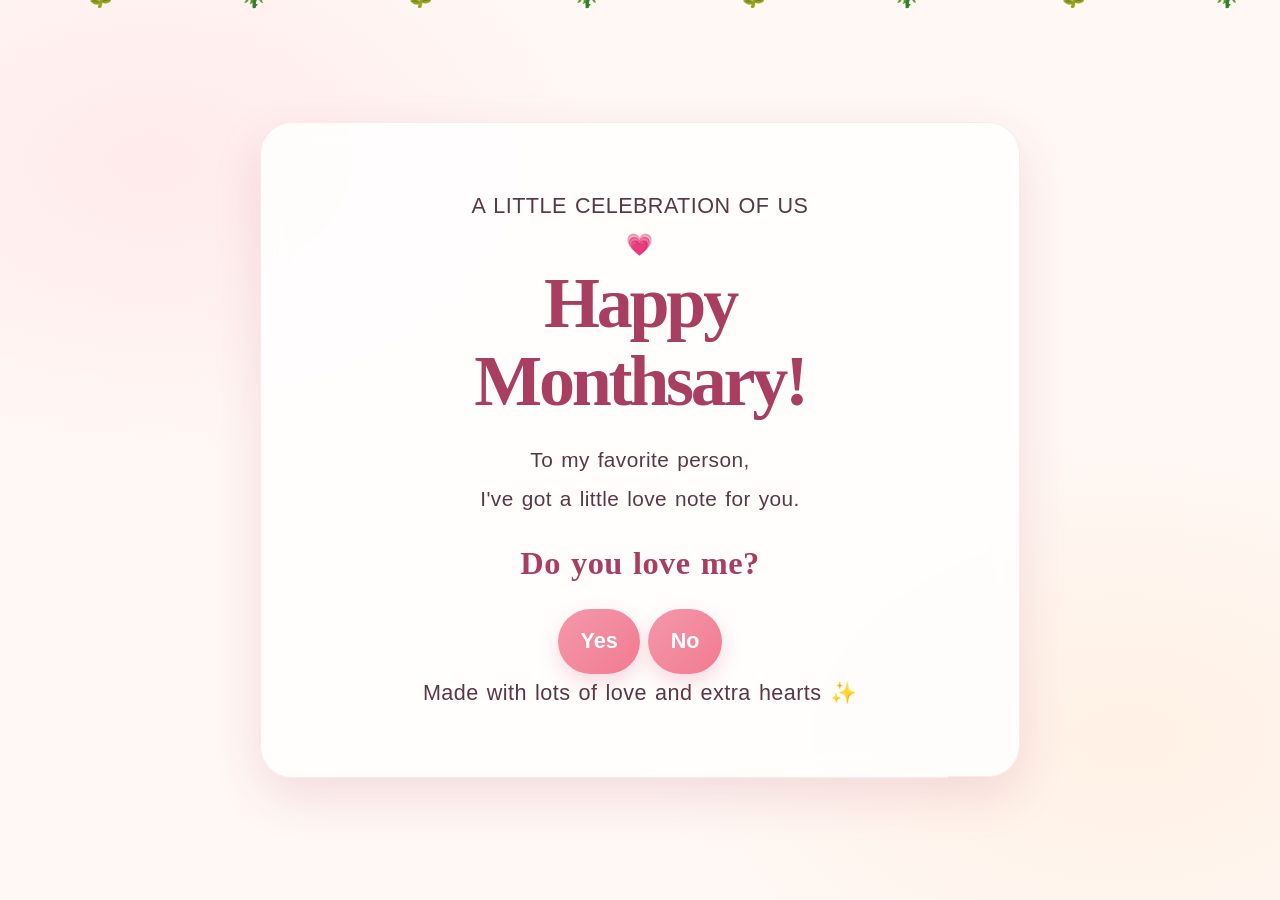
<file: index.html>
<!DOCTYPE html>
<html lang="en">
<head>
	<meta charset="UTF-8">
	<meta name="viewport" content="width=device-width, initial-scale=1.0">
	<link rel="stylesheet" href="aldovino.css">
	<style>
		.card {
			box-sizing: border-box;
			width: min(92vw, 760px);
			padding: clamp(2rem, 6vw, 4rem);
			position: relative;
			z-index: 2;
		}
		.flower-rain {
			position: fixed;
			inset: 0;
			overflow: hidden;
			pointer-events: none;
			z-index: 1;
		}
		.falling-flower {
			position: absolute;
			top: -3rem;
			left: var(--flower-left);
			font-size: clamp(1.5rem, 3vw, 2.4rem);
			will-change: transform;
			animation: flower-fall var(--fall-duration) linear var(--fall-delay) infinite;
		}
		h1 {
			font-size: clamp(2.8rem, 8vw, 4.5rem);
			line-height: 1.08;
		}
		.intro, #message {
			font-size: clamp(1.05rem, 2.4vw, 1.3rem);
			line-height: 1.85;
		}
		#message p {
			margin: 0 0 1.25em;
		}
		.card {
			animation: card-arrive 800ms cubic-bezier(.2,.8,.2,1) both;
		}
		.heart {
			display: inline-block;
			animation: heart-float 2.2s ease-in-out infinite;
			transform-origin: center;
		}
		button {
			position: relative;
			overflow: hidden;
			transition: transform 180ms ease, box-shadow 180ms ease, filter 180ms ease;
		}
		button:hover {
			transform: translateY(-3px) scale(1.05);
			box-shadow: 0 8px 18px rgba(217, 72, 124, .28);
			filter: saturate(1.2);
		}
		button:active {
			transform: scale(.94);
		}
		#yesButton {
			animation: yes-pulse 2s ease-in-out infinite;
		}
		#showMessageButton {
			animation: button-pop 400ms cubic-bezier(.2,1.5,.5,1) both;
		}
		#message {
			animation: message-reveal 600ms ease both;
		}
		@keyframes card-arrive {
			from { opacity: 0; transform: translateY(24px) scale(.97); }
			to { opacity: 1; transform: translateY(0) scale(1); }
		}
		@keyframes heart-float {
			0%, 100% { transform: translateY(0) rotate(-5deg) scale(1); }
			50% { transform: translateY(-9px) rotate(5deg) scale(1.12); }
		}
		@keyframes yes-pulse {
			0%, 100% { box-shadow: 0 0 0 0 rgba(230, 83, 132, .25); }
			50% { box-shadow: 0 0 0 8px rgba(230, 83, 132, 0); }
		}
		@keyframes button-pop {
			from { opacity: 0; transform: scale(.8); }
			to { opacity: 1; transform: scale(1); }
		}
		@keyframes message-reveal {
			from { opacity: 0; transform: translateY(12px); }
			to { opacity: 1; transform: translateY(0); }
		}
		@keyframes flower-fall {
			0% { transform: translate3d(0, -5vh, 0) rotate(0deg); }
			50% { transform: translate3d(28px, 55vh, 0) rotate(180deg); }
			100% { transform: translate3d(-12px, 110vh, 0) rotate(360deg); }
		}
		@media (prefers-reduced-motion: reduce) {
			*, *::before, *::after { animation-duration: .01ms !important; animation-iteration-count: 1 !important; scroll-behavior: auto !important; }
		}
	</style>
	<title>Happy Monthsary!</title>
</head>
<body>
	<div class="flower-rain" aria-hidden="true">
		<span class="falling-flower" style="--flower-left: 6%; --fall-duration: 12s; --fall-delay: -8s;">🌻</span>
		<span class="falling-flower" style="--flower-left: 18%; --fall-duration: 15s; --fall-delay: -3s;">🌹</span>
		<span class="falling-flower" style="--flower-left: 31%; --fall-duration: 11s; --fall-delay: -6s;">🌻</span>
		<span class="falling-flower" style="--flower-left: 44%; --fall-duration: 14s; --fall-delay: -10s;">🌹</span>
		<span class="falling-flower" style="--flower-left: 57%; --fall-duration: 13s; --fall-delay: -2s;">🌻</span>
		<span class="falling-flower" style="--flower-left: 69%; --fall-duration: 16s; --fall-delay: -7s;">🌹</span>
		<span class="falling-flower" style="--flower-left: 82%; --fall-duration: 12s; --fall-delay: -5s;">🌻</span>
		<span class="falling-flower" style="--flower-left: 94%; --fall-duration: 15s; --fall-delay: -11s;">🌹</span>
	</div>
	<main class="card">
		<div class="eyebrow">A LITTLE CELEBRATION OF US</div>
		<div class="heart" aria-hidden="true">💗</div>
		<h1>Happy<br>Monthsary!</h1>
		<p class="intro">To my favorite person,<br>I've got a little love note for you.</p>
		<div class="love-question" id="loveQuestion">
			<h2>Do you love me?</h2>
			<div class="answer-area" id="answerArea">
				<button id="yesButton" type="button">Yes </button>
				<button id="noButton" type="button">No </button>
			</div>
		</div>
		<button id="showMessageButton" type="button" style="display: none;">Read my love note</button>
		<section id="message" aria-live="polite" style="display: none;">
			<p>My asawa, happy monthsary! I'm so grateful that we found each other. Talking to you every day brings something wonderful into my life, whether we're sharing a memories or simply talking about how our day went.</p>
            <p>You're the one of the reason I'm still alive to this day, you're a blessing in disguise, you're the reason I smile every day </p>
			<p>Thank you for making me laugh, listening to me, and being your thoughtful, lovely self. I treasure all the little things we share: our conversations, our silly moments, the memories we're making, and the comfort of having you by my side.</p>
			<p>Being with you reminds me that love is made of a thousand small choices to care, to understand, to cheer each other on. I promise to keep appreciating you, supporting your dreams, and making room for all the happiness still ahead of us.</p>
			<p>Here's to more sweet memories, more laughter, and many more little milestones together even though we're thousand miles away from each other. You mean so much to me, and I feel lucky every day to have you in my life. No matter how many months pass, I hope we never run out of reasons to smile together.</p>
			<p>Happy monthsary, my baby, see you next month. I love you 3000! 💕</p>
			<p>Always yours, Damien Angcon🧸</p>
		</section>
		<div class="signature">Made with lots of love and extra hearts ✨</div>
	</main>
	<script>
		const noButton = document.getElementById('noButton');
		const message = document.getElementById('message');
		const showMessageButton = document.getElementById('showMessageButton');

		function moveNoButton() {
			const maxX = Math.max(0, window.innerWidth - noButton.offsetWidth);
			const maxY = Math.max(0, window.innerHeight - noButton.offsetHeight);
			noButton.style.position = 'fixed';
			noButton.style.left = `${Math.random() * maxX}px`;
			noButton.style.top = `${Math.random() * maxY}px`;
			noButton.style.zIndex = '10';
		}

		noButton.addEventListener('pointerenter', moveNoButton);
		noButton.addEventListener('click', moveNoButton);

		document.getElementById('yesButton').addEventListener('click', () => {
			document.getElementById('loveQuestion').style.display = 'none';
			showMessageButton.style.display = 'inline-block';
		});

		showMessageButton.addEventListener('click', () => {
			message.style.display = 'block';
			showMessageButton.style.display = 'none';
		});
	</script> 
</body>
</html>
</file>
<file: aldovino.css>
:root {
	--pink: #f27b91;
	--rose: #a83e62;
	--ink: #593746;
	--cream: #fff8f5;
	--blush: #ffe4e9;
}

* { box-sizing: border-box; }

body {
	min-height: 100vh;
	margin: 0;
	padding: clamp(1.25rem, 5vw, 4rem);
	display: grid;
	place-items: center;
	color: var(--ink);
	background:
		radial-gradient(ellipse at 12% 18%, #ffc4d044, transparent 28rem),
		radial-gradient(ellipse at 88% 82%, #ffddb744, transparent 30rem),
		var(--cream);
	font-family: "Nunito", "Trebuchet MS", sans-serif;
	font-size: clamp(1.08rem, 0.8vw + 0.9rem, 1.35rem);
	line-height: 1.8;
	letter-spacing: 0.02em;
	word-spacing: 0.08em;
}

h1, h2, h3 {
	color: var(--rose);
	font-family: Georgia, serif;
	line-height: 1.15;
}

h1 {
	margin: 0 0 1rem;
	font-size: clamp(2.6rem, 8vw, 5.5rem);
	letter-spacing: -0.045em;
}

p { line-height: 1.75; }

a {
	color: var(--rose);
	text-decoration-color: #ef9aab;
	text-underline-offset: 0.2em;
}

button, .button {
	display: inline-flex;
	align-items: center;
	justify-content: center;
	gap: 0.55rem;
	min-height: 3rem;
	padding: 0.8rem 1.4rem;
	border: 0;
	border-radius: 999px;
	color: white;
	background: linear-gradient(135deg, #f498aa, var(--pink));
	box-shadow: 0 8px 20px #e85d753d;
	font: inherit;
	font-weight: 800;
	text-decoration: none;
	cursor: pointer;
	transition: transform 180ms ease, box-shadow 180ms ease;
}

button:hover, .button:hover {
	transform: translateY(-3px);
	box-shadow: 0 12px 25px #e85d7552;
}

button:focus-visible, a:focus-visible {
	outline: 3px solid #f3a5b4;
	outline-offset: 4px;
}

.card, .love-card, .valentine-card {
	width: min(100%, 42rem);
	padding: clamp(2rem, 7vw, 4.5rem);
	border: 1px solid #e85d7520;
	border-radius: 2rem;
	background: #ffffffd1;
	box-shadow: 0 18px 50px #a8325b24;
	text-align: center;
	backdrop-filter: blur(12px);
}

.heart {
	display: inline-block;
	color: var(--pink);
	animation: heart-beat 1.4s ease-in-out infinite;
}

::selection { color: var(--rose); background: var(--blush); }

@keyframes heart-beat {
	0%, 100% { transform: scale(1); }
	14% { transform: scale(1.18); }
	28% { transform: scale(1); }
	42% { transform: scale(1.12); }
}

@media (prefers-reduced-motion: reduce) {
	*, *::before, *::after {
		animation-duration: 0.01ms !important;
		animation-iteration-count: 1 !important;
		scroll-behavior: auto !important;
		transition-duration: 0.01ms !important;
	}
}
</file>
